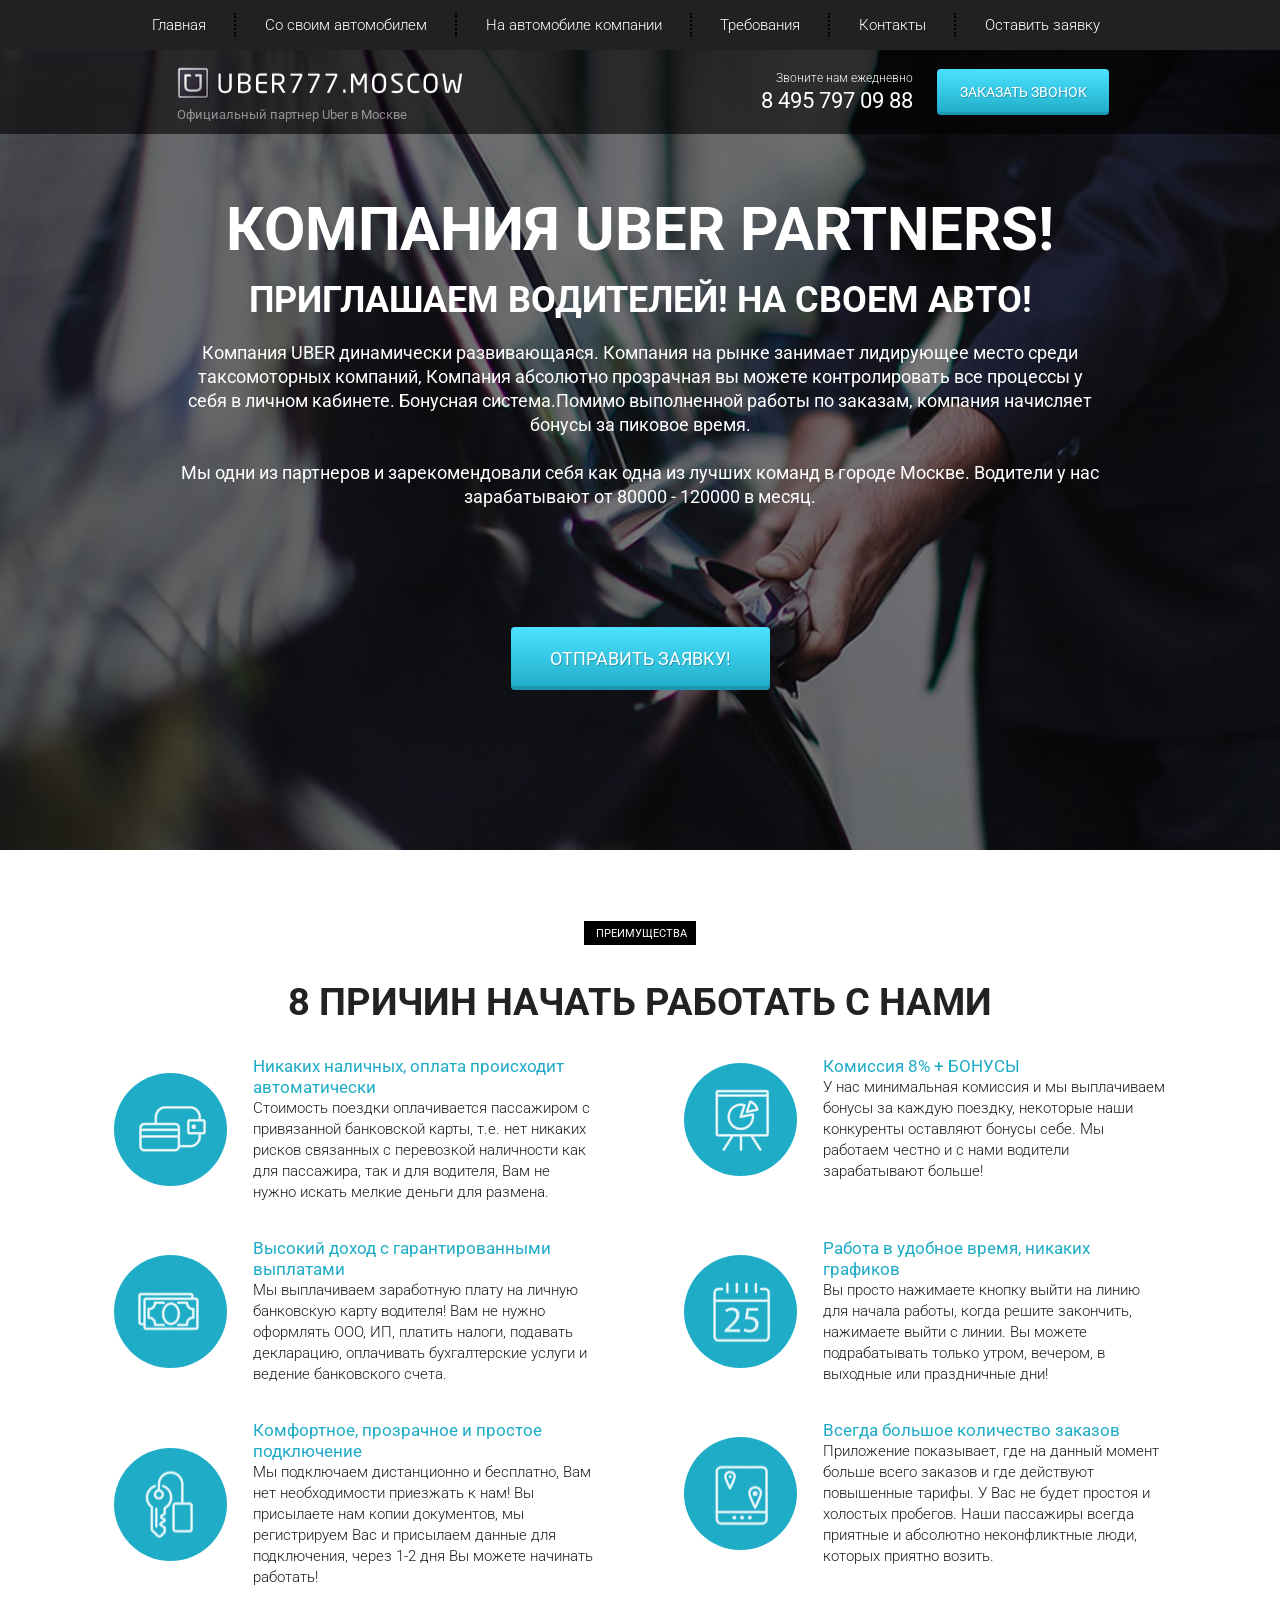
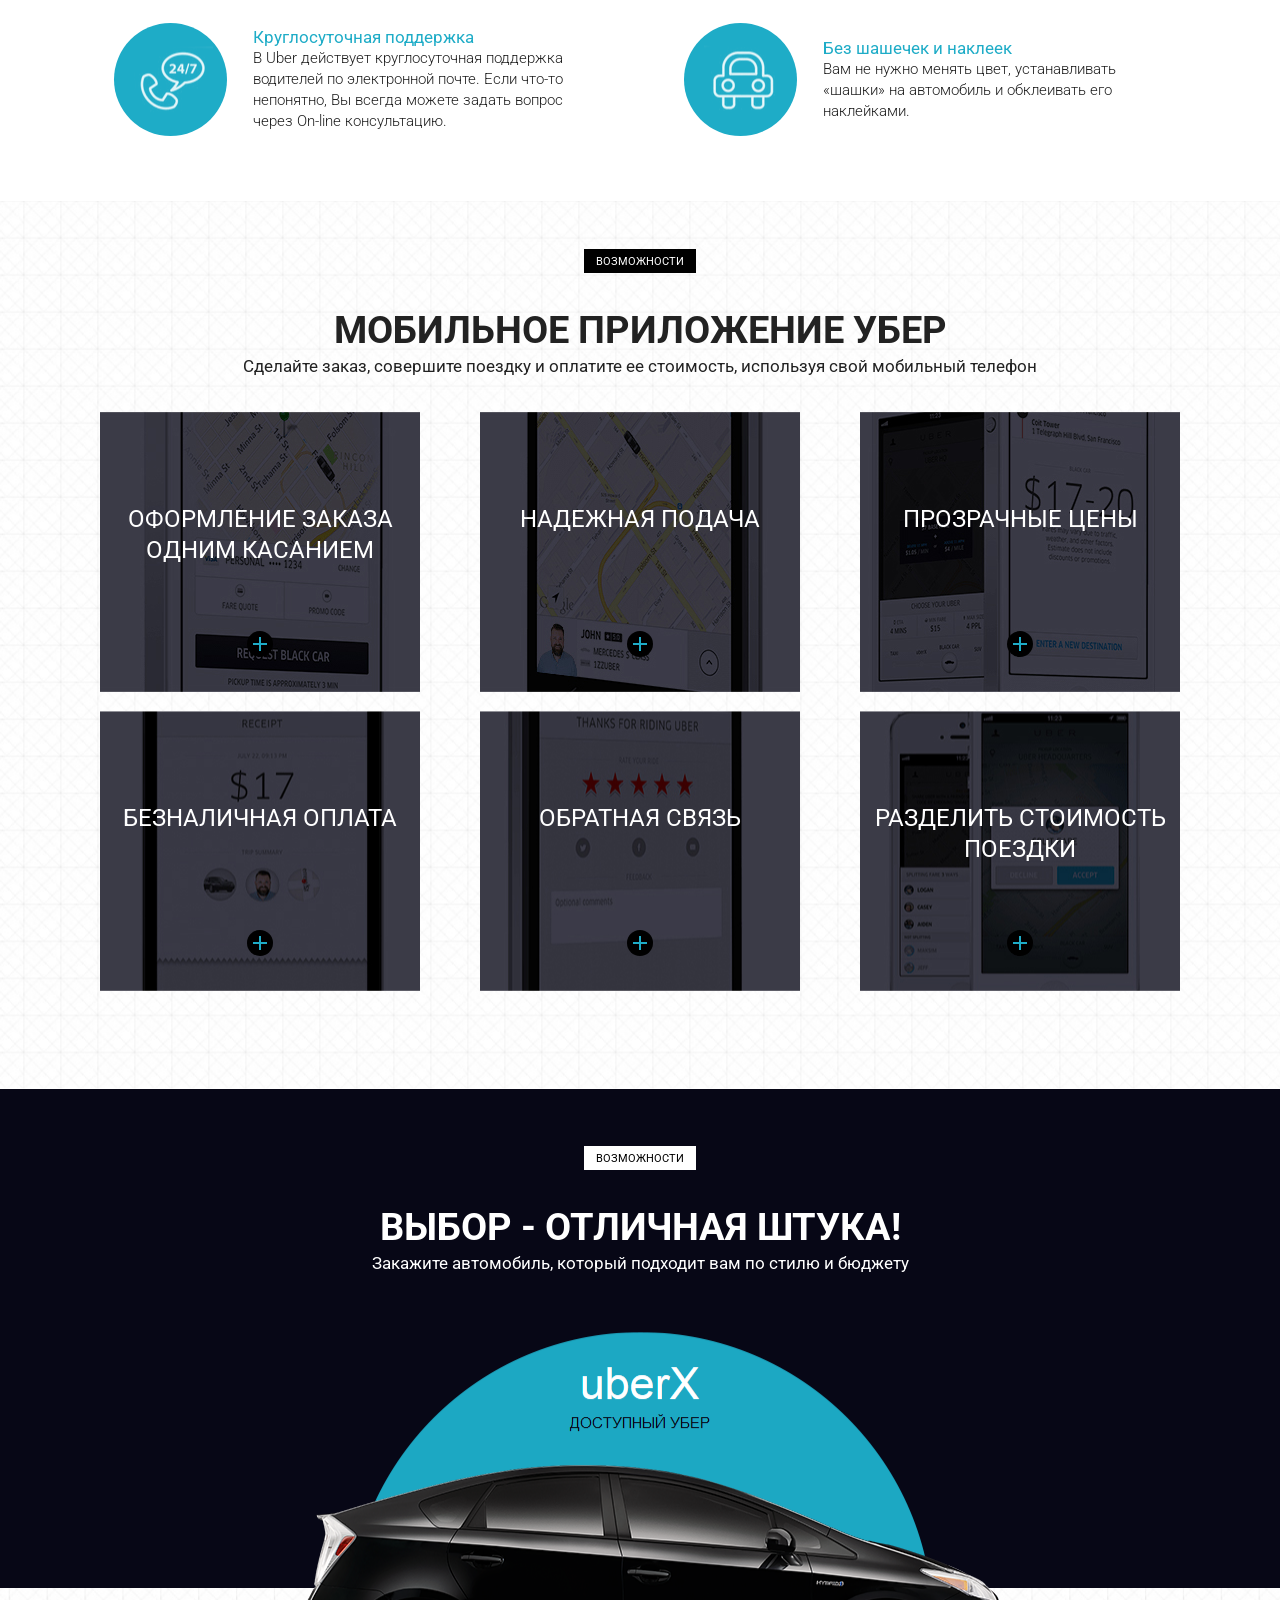
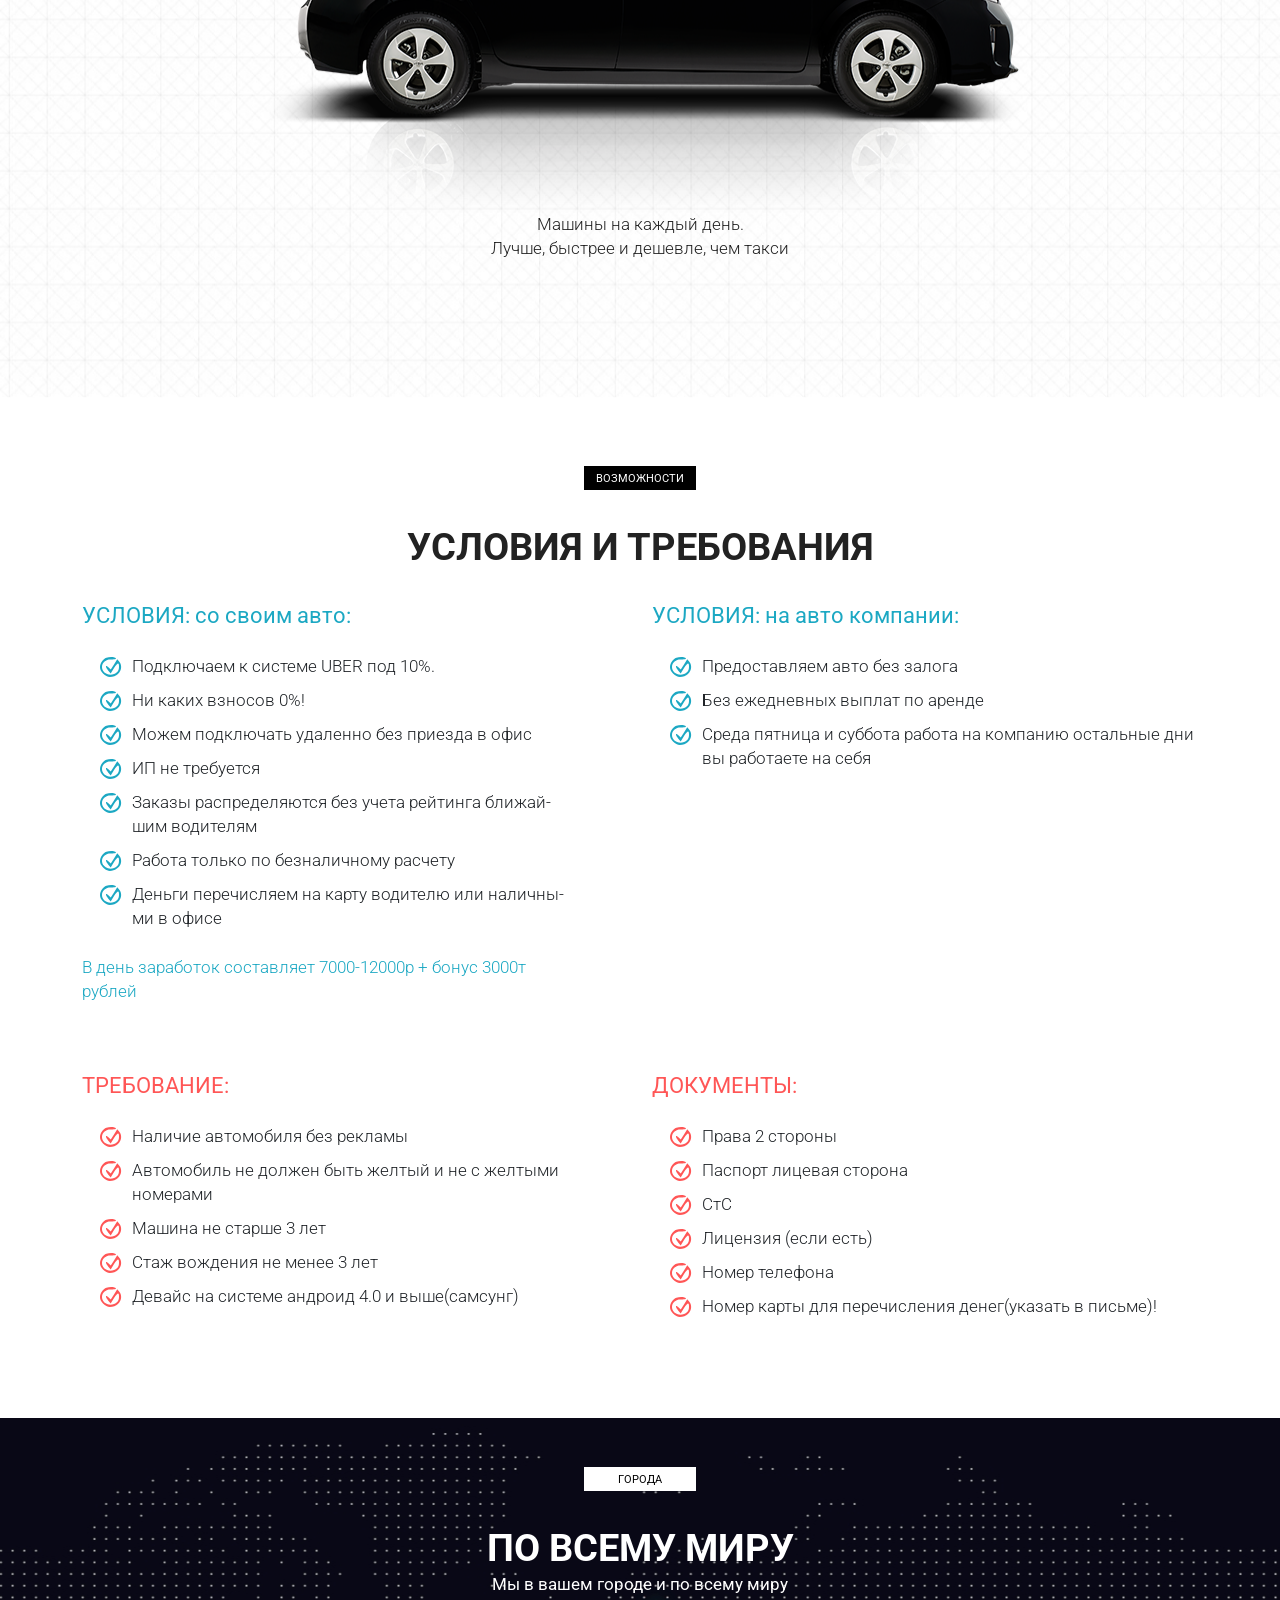
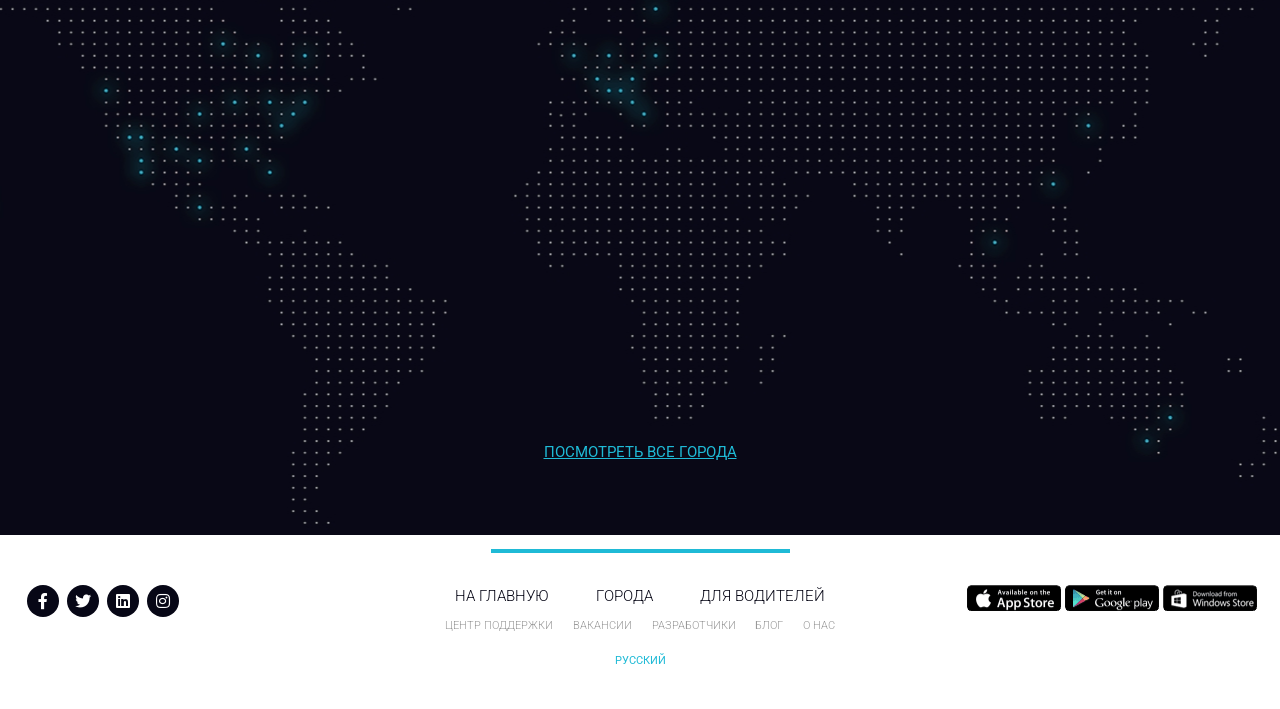
<file: index.html>
<!DOCTYPE html> 
<html lang="en">
<head>
	<meta charset="UTF-8">
	<meta name="viewport" content="width=device-width, initial-scale=1.0">
	<link rel="shortcut icon" href="icons/favicon.ico" type="image/x-icon">
	<link rel="preconnect" href="https://fonts.googleapis.com">
	<link rel="preconnect" href="https://fonts.gstatic.com" crossorigin>
	<link href="https://fonts.googleapis.com/css2?family=Roboto:wght@300;400;700&display=swap" rel="stylesheet">
	<link rel="stylesheet" href="css/bootstrap-reboot.min.css">
	<link rel="stylesheet" href="css/bootstrap-grid.min.css">
	<link rel="stylesheet" href="https://use.fontawesome.com/releases/v5.8.2/css/all.css" integrity="sha384-oS3vJWv+0UjzBfQzYUhtDYW+Pj2yciDJxpsK1OYPAYjqT085Qq/1cq5FLXAZQ7Ay" crossorigin="anonymous">
	<link rel="stylesheet" href="css/style.min.css">
	<title>Uber</title>
</head>
<body>
	<header>
		<nav>
			<div class="container">
				<ul class="menu">
					<li class="menu_item"><a href="#" class="menu_link">Главная</a></li>
					<li class="menu_item"><a href="#require" class="menu_link">Со своим автомобилем</a></li>
					<li class="menu_item"><a href="#require" class="menu_link">На автомобиле компании</a></li>
					<li class="menu_item"><a href="#" class="menu_link">Требования</a></li>
					<li class="menu_item"><a href="#" class="menu_link">Контакты</a></li>
					<li class="menu_item"><a href="#" class="menu_link">Оставить заявку</a></li>
				</ul>                
			</div>
			<div class="hamburger">
				<span></span>
				<span></span>
				<span></span>
			</div>
		</nav>
		<div class="subheader">
			<div class="container">
				<div class="row">
					<div class="col-6 col-md-4 offset-md-1">
						<a href="#" class="subheader_logo"><img src="icons/logo.png" alt="logo"></a>
						<div class="subheader_official">Официальный партнер Uber в Москве</div>
					</div>
						
					<div class="xs-hidden col-md-3 offset-md-1 col-xl-2 offset-xl-2">
						<div class="subheader_call">Звоните нам ежедневно</div>
						<a href="tel:+74957970988" class="subheader_phone">8 495 797 09 88</a>
					</div>
	
					<div class="col-6 col-md-3">
						<a href="tel:+74957970988" class="xs-visible subheader_phone">8 495 797 09 88</a>
						<button class="subheader_btn">заказать звонок</button>
					</div>
				</div>
			</div>
	</header>

	<section class="promo">
		<div class="container">
			<div class="row">
				<div class="col-md-12 col-lg-10 offset-lg-1">
					<h1 class="promo_header">компания uber partners!</h1>
					<h2 class="promo_subheader">приглашаем водителей! на своем авто!</h2>
					<div class="promo_descr">
						Компания UBER  динамически развивающаяся. Компания на рынке занимает лидирующее место среди таксомоторных компаний, Компания абсолютно прозрачная вы можете контролировать все процессы у себя в личном кабинете. Бонуcная система.Помимо выполненной работы по заказам, компания начисляет бонусы за пиковое время. 
						<br><br>
						Мы одни из партнеров и зарекомендовали себя как одна из лучших команд в городе Москве. Водители у нас зарабатывают от 80000 - 120000 в месяц.
					</div>
					<button class="promo_btn">отправить заявку!</button>
				</div>
			</div>
		</div>
	</section>

	<section class="reasons">
		<div class="container">
			<div class="label">преимущества</div>
			<h2 class="title">8 причин начать работать с нами</h2>
			<div class="row">
				<div class="col-md-6">
					<div class="reasons_block">
						<div class="reasons_round">
							<img src="icons/reason_icons/wallet.png" alt="wallet">
						</div>
						<div class="reasons_descr">
							<div class="reasons_subtitle">Никаких наличных, оплата происходит автоматически</div>
							<div class="reasons_text">
								Стоимость поездки оплачивается пассажиром с привязанной банковской карты, т.е. нет никаких рисков связанных с перевозкой наличности как для пассажира, так и для водителя, Вам не нужно искать мелкие деньги для размена.
							</div>
						</div>
					</div>
				</div>
				<div class="col-md-6">
					<div class="reasons_block">
						<div class="reasons_round">
							<img src="icons/reason_icons/diagramm.png" alt="diagramm">
						</div>
						<div class="reasons_descr">
							<div class="reasons_subtitle">Комиссия 8% + БОНУСЫ</div>
							<div class="reasons_text">
								У нас минимальная комиссия и мы выплачиваем бонусы за каждую поездку, некоторые наши конкуренты оставляют бонусы себе. Мы работаем честно и с нами водители зарабатывают больше!
							</div>
						</div>
					</div>
				</div>
				<div class="col-md-6">
					<div class="reasons_block">
						<div class="reasons_round">
							<img src="icons/reason_icons/money.png" alt="money">
						</div>
						<div class="reasons_descr">
							<div class="reasons_subtitle">Высокий доход с гарантированными выплатами</div>
							<div class="reasons_text">
								Мы выплачиваем заработную плату на личную банковскую карту водителя! Вам не нужно оформлять ООО, ИП, платить налоги, подавать декларацию, оплачивать бухгалтерские услуги и ведение банковского счета.
							</div>
						</div>
					</div>
				</div>
				<div class="col-md-6">
					<div class="reasons_block">
						<div class="reasons_round">
							<img src="icons/reason_icons/date.png" alt="date">
						</div>
						<div class="reasons_descr">
							<div class="reasons_subtitle">Работа в удобное время, никаких графиков</div>
							<div class="reasons_text">
								Вы просто нажимаете кнопку выйти на линию для начала работы, когда решите закончить, нажимаете выйти с линии. Вы можете подрабатывать только утром, вечером, в выходные или праздничные дни!
							</div>
						</div>
					</div>
				</div>
				<div class="col-md-6">
					<div class="reasons_block">
						<div class="reasons_round">
							<img src="icons/reason_icons/key.png" alt="key">
						</div>
						<div class="reasons_descr">
							<div class="reasons_subtitle">Комфортное, прозрачное и простое подключение</div>
							<div class="reasons_text">
								Мы подключаем дистанционно и бесплатно, Вам нет необходимости приезжать к нам! Вы присылаете нам копии документов, мы регистрируем Вас и присылаем данные для подключения, через 1-2 дня Вы можете начинать работать!
							</div>
						</div>
					</div>
				</div>
				<div class="col-md-6">
					<div class="reasons_block">
						<div class="reasons_round">
							<img src="icons/reason_icons/map.png" alt="map">
						</div>
						<div class="reasons_descr">
							<div class="reasons_subtitle">Всегда большое количество заказов</div>
							<div class="reasons_text">
								Приложение показывает, где на данный момент больше всего заказов и где действуют повышенные тарифы. У Вас не будет простоя и холостых пробегов. Наши пассажиры всегда приятные и абсолютно неконфликтные люди, которых приятно возить.
							</div>
						</div>
					</div>
				</div>
				<div class="col-md-6">
					<div class="reasons_block">
						<div class="reasons_round">
							<img src="icons/reason_icons/phone.png" alt="phone">
						</div>
						<div class="reasons_descr">
							<div class="reasons_subtitle">Круглосуточная поддержка</div>
							<div class="reasons_text">
								В Uber действует круглосуточная поддержка водителей по электронной почте. Если что-то непонятно, Вы всегда можете задать вопрос через On-line консультацию.
							</div>
						</div>
					</div>
				</div>
				<div class="col-md-6">
					<div class="reasons_block">
						<div class="reasons_round">
							<img src="icons/reason_icons/car.png" alt="car">
						</div>
						<div class="reasons_descr">
							<div class="reasons_subtitle">Без шашечек и наклеек</div>
							<div class="reasons_text">
								Вам не нужно менять цвет, устанавливать «шашки» на автомобиль и обклеивать его наклейками.
							</div>
						</div>
					</div>
				</div>
			</div>
		</div>
	</section>

	<section class="mobile">
		<div class="container">
			<div class="label">возможности</div>
			<h2 class="title">мобильное приложение убер</h2>
			<div class="subtitle">Сделайте заказ, совершите поездку и оплатите ее стоимость, используя свой мобильный телефон</div>

			<div class="row">
				<div class="col-md-4">
					<div class="mobile_item mobile_item_1">
						<div class="mobile_item_subtitle">оформление заказа одним касанием</div>
						<div class="mobile_item_plus"></div>
					</div>
				</div>
				<div class="col-md-4">
					<div class="mobile_item mobile_item_2">
						<div class="mobile_item_subtitle">надежная подача</div>
						<div class="mobile_item_plus"></div>
					</div>
				</div>
				<div class="col-md-4">
					<div class="mobile_item mobile_item_3">
						<div class="mobile_item_subtitle">прозрачные цены</div>
						<div class="mobile_item_plus"></div>
					</div>
				</div>
				<div class="col-md-4">
					<div class="mobile_item mobile_item_4">
						<div class="mobile_item_subtitle">безналичная оплата</div>
						<div class="mobile_item_plus"></div>
					</div>
				</div>
				<div class="col-md-4">
					<div class="mobile_item mobile_item_5">
						<div class="mobile_item_subtitle">обратная связь</div>
						<div class="mobile_item_plus"></div>
					</div>
				</div>
				<div class="col-md-4">
					<div class="mobile_item mobile_item_6">
						<div class="mobile_item_subtitle">разделить стоимость поездки</div>
						<div class="mobile_item_plus"></div>
					</div>
				</div>
			</div>
		</div>
	</section>

	<section class="choice">
		<div class="container">
			<div class="black"></div>
			<div class="label label_white">Возможности</div>
			<h2 class="title title_white">Выбор - отличная штука!</h2>
			<div class="subtitle subtitle_white">Закажите автомобиль, который подходит вам по стилю и бюджету</div>

			<img src="img/car.png" alt="uber_car" class="choice_img">
			<div class="choice_descr">
				Машины на каждый день.<br>
				Лучше, быстрее и дешевле, чем такси
			</div>
		</div>
	</section>

	<section class="require" id="require">
		<div class="container">
			<div class="label">возможности</div>
			<div class="title">условия и требования</div>
 
			<div class="row">
				<div class="col-md-6">
					<div class="require_block">
						<div class="require_title"><span>условия</span>: со своим авто:</div>
						<ul class="require_list">
							<li>Подключаем к системе UBER  под 10%.</li>
							<li>Ни каких взносов 0%!</li>
							<li>Можем подключать удаленно без приезда в офис</li>
							<li>ИП не требуется</li>
							<li>Заказы распределяются без учета рейтинга ближай-<br>шим водителям</li>
							<li>Работа только по безналичному расчету</li>
							<li>Деньги перечисляем на карту водителю или наличны-<br>ми в офисе</li>
						</ul>
						<div class="require_descr">В день заработок составляет 7000-12000р + бонус 3000т <br> рублей</div>
					</div>
				</div>

				<div class="col-md-6">
					<div class="require_block">
						<div class="require_title"><span>условия</span>: на авто компании:</div>
						<ul class="require_list">
							<li>Предоставляем авто без залога</li>
							<li>Без ежедневных выплат по аренде</li>
							<li>Среда пятница и суббота работа на компанию остальные дни вы работаете на себя</li>
						</ul>
					</div>
				</div>

				<div class="col-md-6">
					<div class="require_block require_block_nmb warning">
						<div class="require_title"><span>требование</span>:</div>
						<ul class="require_list">
							<li>Наличие автомобиля без рекламы</li>
							<li>Автомобиль не должен быть желтый и не с желтыми номерами</li>
							<li>Машина не старше 3 лет</li>
							<li>Стаж вождения не менее 3 лет</li>
							<li>Девайс на системе андроид 4.0 и выше(самсунг)</li>
						</ul>
					</div>
				</div>

				<div class="col-md-6">
					<div class="require_block require_block_nmb warning">
						<div class="require_title"><span>документы</span>:</div>
						<ul class="require_list">
							<li>Права 2 стороны</li>
							<li>Паспорт лицевая сторона</li>
							<li>СтС</li>
							<li>Лицензия (если есть)</li>
							<li>Номер телефона</li>
							<li>Номер карты для перечисления денег(указать в письме)!</li>
						</ul>
					</div>
				</div>
			</div>
		</div>
	</section>

	<section class="world">
        <div class="container">
            <div class="label label_white label_min">города</div>
            <h2 class="title title_white">По всему миру</h2>
            <div class="subtitle subtitle_white">Мы в вашем городе и по всему миру</div>

            <a href="#" class="world_link">посмотреть все города</a>
        </div>
    </section>

    <footer>
        <div class="footer_divider"></div>
        <div class="footer_wrapper">
               <!-- Если не оборачивать каждый блок в обертку - получится криво  -->
            <div>
                <div class="footer_social">
                    <a href="#" class="footer_social_item">
                        <i class="fab fa-facebook-f"></i>
                    </a>
                    <a href="#" class="footer_social_item">
                        <i class="fab fa-twitter"></i>
                    </a>
                    <a href="#" class="footer_social_item">
                        <i class="fab fa-linkedin"></i>
                    </a>
                    <a href="#" class="footer_social_item">
                        <i class="fab fa-instagram"></i>
                    </a>
                </div>
            </div>
            <div>
                <div class="footer_links">
                    <div class="footer_links_main">
                        <a href="#">на главную</a>
                        <a href="#">города</a>
                        <a href="#">для водителей</a>
                    </div>
                    <div class="footer_links_sub">
                        <a href="#">центр поддержки</a>
                        <a href="#">вакансии</a>
                        <a href="#">разработчики</a>
                        <a href="#">блог</a>
                        <a href="#">о нас</a>
                    </div>
                    <a href="#" class="footer_links_lang">Русский</a>
                </div>
            </div>
            <div>
                <div class="footer_mobile">
                    <a href="#">
                        <img src="icons/store_icons/app_store.png" alt="App Store">
                    </a>
                    <a href="#">
                        <img src="icons/store_icons/google_play.png" alt="Google play">
                    </a>
                    <a href="#">
                        <img src="icons/store_icons/windows_store.png" alt="Windows store">
                    </a>
                </div>
            </div>
        </div>
    </footer>

	<script src="js/script.js"></script>

</body>
</html>
</file>
<file: css/style.min.css>
*{font-family:"Roboto",sans-serif}header{position:relative;height:50px}nav{position:fixed;width:100%;height:50px;background-color:#212121;z-index:5}.hamburger{display:none}.menu{display:-webkit-box;display:-ms-flexbox;display:flex;-webkit-box-pack:justify;-ms-flex-pack:justify;justify-content:space-between;padding:13px 70px;margin:0;list-style-type:none}.menu_link{color:#fff;font-size:15px;font-weight:300;text-decoration:none}.menu_item{border-right:2px dotted #000;padding-right:28px}.menu_item:last-child{border-right:none}.subheader{position:absolute;top:50px;width:100%;height:84px;background-color:rgba(0,0,0,.6)}.subheader_logo{display:block;max-width:100%;margin-top:16px}.subheader_official{margin-top:6px;opacity:.5;color:#fff;font-size:13px;font-weight:400}.subheader_call{color:#fff;font-size:12px;font-weight:300;margin-top:19px;text-align:right}.subheader_phone{display:block;margin-top:8px;color:#fff;font-size:22px;font-weight:400;text-transform:uppercase;text-align:right;line-height:12px;text-decoration:none}.subheader_btn{margin-top:19px;width:172px;height:46px;-webkit-box-shadow:inset 0 -3px 0 rgba(0,0,0,.12);box-shadow:inset 0 -3px 0 rgba(0,0,0,.12);border:none;border-radius:4px;background-image:-webkit-gradient(linear, left bottom, left top, from(#1eacc7), to(#4ce2ff));background-image:linear-gradient(to top, #1eacc7 0%, #4ce2ff 100%);text-shadow:1px 1px 0 rgba(0,0,0,.21);color:#fff;font-size:14px;font-weight:400;text-transform:uppercase}.subheader_btn:hover{background-image:none;background-color:#1eacc7}.promo{min-height:800px;background:url("../img/bg/main_bg.jpg") center center/cover no-repeat;padding:150px 0 135px 0}.promo_header{color:#fff;font-weight:700;text-transform:uppercase;font-size:60px;line-height:60px;margin:0;text-align:center}.promo_subheader{color:#fff;font-weight:700;text-transform:uppercase;font-size:36px;line-height:36px;margin:0;margin-top:22px;text-align:center}.promo_descr{color:#fff;font-size:18px;font-weight:400;line-height:24px;text-align:center;margin-top:23px}.promo_btn{display:block;margin:118px auto 0 auto;width:259px;height:63px;-webkit-box-shadow:inset 0 -4px 0 rgba(0,0,0,.12);box-shadow:inset 0 -4px 0 rgba(0,0,0,.12);border:none;border-radius:4px;background-image:-webkit-gradient(linear, left bottom, left top, from(#1eacc7), to(#4ce2ff));background-image:linear-gradient(to top, #1eacc7 0%, #4ce2ff 100%);text-shadow:1px 1px 0 rgba(0,0,0,.21);color:#fff;font-size:18px;font-weight:400;text-transform:uppercase}.promo_btn:hover{background-image:none;background-color:#1eacc7}.reasons{padding:71px 0 65px 0}.reasons_block{display:-webkit-box;display:-ms-flexbox;display:flex;-webkit-box-pack:center;-ms-flex-pack:center;justify-content:center;-webkit-box-align:center;-ms-flex-align:center;align-items:center;margin-top:35px}.reasons_round{display:-webkit-box;display:-ms-flexbox;display:flex;-webkit-box-pack:center;-ms-flex-pack:center;justify-content:center;-webkit-box-align:center;-ms-flex-align:center;align-items:center;margin-right:26px;width:113px;height:113px;background-color:#1eacc7;border-radius:100%}.reasons_descr{width:343px}.reasons_subtitle{line-height:21px;color:#1eacc7;font-size:17px;font-weight:400}.reasons_text{color:#202020;font-size:15px;font-weight:300;line-height:21px}.label{position:relative;margin:0 auto;height:24px;width:112px;padding:5px 12px;background-color:#000;color:#fff;font-size:11px;font-weight:400;text-transform:uppercase;text-align:center;z-index:2}.label_white{background-color:#fff;color:#000}.title{position:relative;margin-bottom:0;margin-top:38px;color:#222;font-size:38px;line-height:38px;font-weight:700;text-transform:uppercase;text-align:center;z-index:2}.title_white{color:#fff}.subtitle{position:relative;margin-top:5px;color:#222;font-size:17px;font-weight:400;text-align:center;z-index:2}.subtitle_white{color:#fff}.mobile{min-height:864px;padding:48px 0 79px 0;background:url("../img/bg/mobile_bg.png") center center/cover no-repeat}.mobile .row{margin-top:32px}.mobile_item{position:relative;width:320px;height:280px;margin:0 auto;margin-bottom:19px;padding-top:92px}.mobile_item_1{background:url("../img/bg/mobile/one_touch.jpg") center center/cover no-repeat}.mobile_item_2{background:url("../img/bg/mobile/reliable_supply.jpg") center center/cover no-repeat}.mobile_item_3{background:url("../img/bg/mobile/transparent_prices.jpg") center center/cover no-repeat}.mobile_item_4{background:url("../img/bg/mobile/cashless_payment.jpg") center center/cover no-repeat}.mobile_item_5{background:url("../img/bg/mobile/feedback.jpg") center center/cover no-repeat}.mobile_item_6{background:url("../img/bg/mobile/split_the_cost.jpg") center center/cover no-repeat}.mobile_item_subtitle{color:#fff;font-size:24px;font-weight:400;line-height:31px;text-transform:uppercase;text-align:center}.mobile_item_plus{display:-webkit-box;display:-ms-flexbox;display:flex;-webkit-box-pack:center;-ms-flex-pack:center;justify-content:center;-webkit-box-align:center;-ms-flex-align:center;align-items:center;position:absolute;bottom:35px;left:50%;-webkit-transform:translateX(-50%);transform:translateX(-50%);width:26px;height:26px;background-color:#000;margin:0 auto;border-radius:100%;cursor:pointer}.mobile_item_plus::before{content:"";display:block;width:14px;height:2px;background-color:#1eacc7;-webkit-transition:.3s all;transition:.3s all}.mobile_item_plus::after{content:"";display:block;position:absolute;left:50%;-webkit-transform:translateX(-50%);transform:translateX(-50%);height:14px;width:2px;background-color:#1eacc7;-webkit-transition:.3s all;transition:.3s all}.mobile_item_plus:hover::before,.mobile_item_plus:hover::after{background-color:#ff5656}.choice{position:relative;min-height:895px;padding:57px 0 138px 0;background:url("../img/bg/mobile_bg.png") center center/cover no-repeat}.choice_img{position:relative;display:block;margin:56px auto 0 auto;z-index:2}.choice_descr{text-align:center;color:#222;font-size:17px;font-weight:300;line-height:24px}.black{position:absolute;top:0;left:0;height:499px;width:100%;background-color:#070716;z-index:1}.require{padding:68px 0 84px 0}.require_block{margin:33px 0}.require_block_nmb{margin-bottom:0px}.require_title{color:#1ca8c3;font-size:22px;font-weight:400}.require_title span{text-transform:uppercase}.require_list{margin-top:22px;list-style-type:none;padding-left:50px}.require_list li{position:relative;font-size:17px;font-weight:300;line-height:24px;margin-bottom:10px}.require_list li::before{content:"";display:block;position:absolute;left:-32px;top:3px;width:22px;height:20px;background:url("../icons/check_icons/blue_check.svg") center center/cover no-repeat}.require_descr{margin-top:25px;color:#1ca8c3;font-size:17px;font-weight:300;line-height:24px}.require .warning .require_title{color:#ff5656}.require .warning .require_list li::before{background:url("../icons/check_icons/red_check.svg") center center/cover no-repeat}.world{position:relative;min-height:717px;padding:49px 0;background:url("../img/bg/world_bg.jpg") center center/cover no-repeat}.world_link{position:absolute;left:50%;-webkit-transform:translateX(-50%);transform:translateX(-50%);bottom:49px;text-align:center;font-size:15px;font-weight:400;line-height:68px;text-transform:uppercase;color:#1fbad6}.world_link:hover{text-decoration:none;color:#fff}footer{padding:14px 23px 39px 23px}footer a:hover{text-decoration:none}.footer_divider{width:299px;height:4px;background-color:#1fbad6;margin:0 auto}.footer_wrapper{display:-webkit-box;display:-ms-flexbox;display:flex;-webkit-box-pack:justify;-ms-flex-pack:justify;justify-content:space-between;-webkit-box-align:start;-ms-flex-align:start;align-items:flex-start;padding-top:32px}.footer_wrapper>div{width:33%}.footer_wrapper>div:nth-child(3){display:-webkit-box;display:-ms-flexbox;display:flex;-webkit-box-pack:end;-ms-flex-pack:end;justify-content:flex-end}.footer_social{width:160px;display:-webkit-box;display:-ms-flexbox;display:flex;-webkit-box-pack:justify;-ms-flex-pack:justify;justify-content:space-between}.footer_social_item{display:-webkit-box;display:-ms-flexbox;display:flex;-webkit-box-pack:center;-ms-flex-pack:center;justify-content:center;-webkit-box-align:center;-ms-flex-align:center;align-items:center;margin:0 4px;width:32px;height:32px;background-color:#070716;border-radius:100%;text-decoration:none}.footer_social_item i{color:#fff}.footer_links{width:390px;margin:0 auto}.footer_links_main{display:-webkit-box;display:-ms-flexbox;display:flex;-webkit-box-pack:justify;-ms-flex-pack:justify;justify-content:space-between;padding:0 10px}.footer_links_main a{color:#070716;font-size:15px;font-weight:300;text-transform:uppercase;text-decoration:none}.footer_links_sub{display:-webkit-box;display:-ms-flexbox;display:flex;-webkit-box-pack:justify;-ms-flex-pack:justify;justify-content:space-between;margin-top:10px}.footer_links_sub a{color:#999;font-size:11px;font-weight:300;text-transform:uppercase;text-decoration:none}.footer_links_lang{display:block;margin:0 auto;color:#1fbad6;font-size:11px;font-weight:400;margin-top:19px;text-transform:uppercase;text-align:center;text-decoration:none}.footer_mobile a{text-decoration:none}.xs-visible{display:none}@media(min-width: 1400px){.menu_item{padding-right:45px}}@media(max-width: 1200px){.menu_item{padding-right:20px}.menu_link{font-size:13px}.promo_header{font-size:50px}.reasons_block{-webkit-box-align:start;-ms-flex-align:start;align-items:flex-start}.reasons_descr{width:300px}.mobile_item{width:300px}.mobile_item_subtitle{font-size:22px}.choice{min-height:840px;padding-bottom:69px}.footer_wrapper>div{width:50%}.footer_wrapper>div:nth-child(1){width:25%}.footer_wrapper>div:nth-child(3){width:25%;display:-webkit-box;display:-ms-flexbox;display:flex;-webkit-box-pack:end;-ms-flex-pack:end;justify-content:flex-end}.footer_mobile{display:-webkit-box;display:-ms-flexbox;display:flex}.footer_mobile a{margin:0 3px}.footer_mobile a img{width:100%}}@media(max-width: 991px){.menu_item{padding-right:8px}.menu_link{font-size:10px}.subheader_logo img{width:100%}.subheader_official{font-size:11px}.subheader_phone{font-size:18px}.subheader_btn{margin-top:21px;height:40px;width:100%}.promo_header{font-size:40px}.promo_subheader{font-size:30px}.reasons_block{-webkit-box-orient:vertical;-webkit-box-direction:normal;-ms-flex-direction:column;flex-direction:column;-webkit-box-align:center;-ms-flex-align:center;align-items:center}.reasons_round{margin-right:0}.reasons_descr{margin-top:20px;width:300px}.mobile{min-height:714px;padding-bottom:40px}.mobile_item{width:220px;height:220px;padding-top:60px}.mobile_item_subtitle{font-size:16px;line-height:25px}.mobile_item_plus{bottom:30px}.choice{min-height:792px;padding-bottom:60px}.choice_img{width:100%}.require{padding:45px 0 50px 0}.require_block{margin:25px 0}.require_descr br{display:none}.footer_wrapper{-ms-flex-wrap:wrap;flex-wrap:wrap}.footer_wrapper>div{width:100%;display:-webkit-box;display:-ms-flexbox;display:flex;-webkit-box-pack:center;-ms-flex-pack:center;justify-content:center;margin-bottom:20px}.footer_wrapper>div:nth-child(1){width:100%}.footer_wrapper>div:nth-child(3){width:100%;-webkit-box-pack:center;-ms-flex-pack:center;justify-content:center}.title{font-size:30px}}@media(max-width: 767px){.menu{position:fixed;-webkit-box-orient:vertical;-webkit-box-direction:normal;-ms-flex-direction:column;flex-direction:column;-webkit-box-pack:center;-ms-flex-pack:center;justify-content:center;-webkit-box-align:center;-ms-flex-align:center;align-items:center;top:0;left:-100%;width:50%;height:100vh;padding:20px 15px;background-color:rgba(0,0,0,.8);-webkit-transition:.6s all;transition:.6s all}.menu_active{left:0}.menu_item{padding-right:0;border:none;margin:10px 0}.menu_link{font-size:20px}.hamburger{display:block;position:absolute;right:10px;top:50%;-webkit-transform:translateY(-50%);transform:translateY(-50%);width:26px;height:12px}.hamburger span{display:block;height:2px;width:100%;background-color:#fff;margin-bottom:3px;-webkit-transition:.5s all;transition:.5s all}.hamburger_active{margin-top:2px}.hamburger_active span{margin-bottom:-2px}.hamburger_active span:nth-child(1){-webkit-transform:translateY(3px) rotate(-45deg);transform:translateY(3px) rotate(-45deg)}.hamburger_active span:nth-child(2){display:none}.hamburger_active span:nth-child(3){-webkit-transform:translateY(3px) rotate(45deg);transform:translateY(3px) rotate(45deg)}.xs-hidden{display:none}.xs-visible{display:block}.subheader_phone{display:block;margin-top:10px;color:#fff;font-size:16px;font-weight:400;text-transform:uppercase;text-align:center}.subheader_btn{display:block;width:200px;height:40px;margin:0 auto;margin-top:10px}.promo_header{line-height:45px;font-size:37px}.mobile{min-height:714px;padding-bottom:40px}.mobile_item{width:310px;height:290px;padding-top:92px}.mobile_item_subtitle{font-size:22px;line-height:31px}.mobile_item_plus{bottom:35px}.choice{min-height:703px}.require{padding:60px 0}.title{font-size:30px}}@media(max-width: 575px){header{height:30px}nav{height:30px}.menu_link{font-size:15px}.subheader{height:60px;top:30px}.subheader_official{display:none}.subheader_logo{margin-top:16px}.subheader_phone{font-size:12px;margin-top:11px}.subheader_btn{width:110px;height:22px;font-size:10px;margin-top:6px}.subheader_btn:hover{background-image:-webkit-gradient(linear, left bottom, left top, from(#1eacc7), to(#4ce2ff));background-image:linear-gradient(to top, #1eacc7 0%, #4ce2ff 100%)}.promo{min-height:400px;padding:93px 0 35px 0}.promo_descr{display:none}.promo_header{font-size:30px;padding:0 24px;line-height:35px}.promo_subheader{font-size:20px;margin-top:33px;padding:0 10px;line-height:30px}.promo_btn{width:210px;height:50px;margin-top:72px}.promo_btn:hover{background-image:-webkit-gradient(linear, left bottom, left top, from(#1eacc7), to(#4ce2ff));background-image:linear-gradient(to top, #1eacc7 0%, #4ce2ff 100%)}.menu_item{width:100%;text-align:center;padding:5px 0}.menu_link{display:block}.menu_active{width:85%}.reasons{padding:22px 0 36px 0}.reasons_block{margin-top:26px}.reasons_round{width:100px;height:100px}.reasons_descr{width:100%;margin-top:27px}.reasons_subtitle{font-size:16px}.mobile{padding:28px 0 24px 0}.mobile .row{margin-top:25px}.mobile_item{width:290px}.mobile_item_plus:hover::before,.mobile_item_plus:hover::after{background-color:#1eacc7}.choice{padding:27px 0 30px 0;min-height:399px;background-image:none;background-color:#070716}.choice .black{display:none}.choice .title,.choice .subtitle{display:none}.choice_img{margin-top:36px}.choice_descr{margin-top:23px;color:#fff}.require{padding:25px 0 30px 0}.require_block{margin-top:25px;margin-bottom:0}.require_title{font-size:16px}.require_list{margin-top:5px;margin-bottom:0;padding-left:32px}.require_list li{font-size:14px;margin-bottom:0}.require_list li::before{width:19px;height:17px;left:-26px}.require_descr{margin-top:15px;font-size:14px;line-height:20px}.world{min-height:360px;padding:25px 0 30px 0}.world .label{width:75px}.world .subtitle{font-size:14px}.world_link{bottom:30px;line-height:0;font-size:12px;text-decoration:none}.world_link:hover{color:#1fbad6}footer{padding:25px 0 20px 0}.footer_divider{width:253px;margin:0 auto}.footer_wrapper{padding-top:22px}.footer_wrapper>div{margin-bottom:20px}.footer_wrapper>div:nth-child(1){-webkit-box-ordinal-group:3;-ms-flex-order:2;order:2}.footer_wrapper>div:nth-child(2){-webkit-box-ordinal-group:2;-ms-flex-order:1;order:1}.footer_wrapper>div:nth-child(3){-webkit-box-ordinal-group:4;-ms-flex-order:3;order:3}.footer_links{width:290px}.footer_links_main{padding:0;font-size:14px}.footer_links_sub{-ms-flex-wrap:wrap;flex-wrap:wrap;-webkit-box-pack:center;-ms-flex-pack:center;justify-content:center}.footer_links_sub a{margin:0 7px}.footer_links_lang{margin-top:10px}.title{font-size:16px;margin-top:16px;line-height:16px}}/*# sourceMappingURL=style.min.css.map */
</file>
